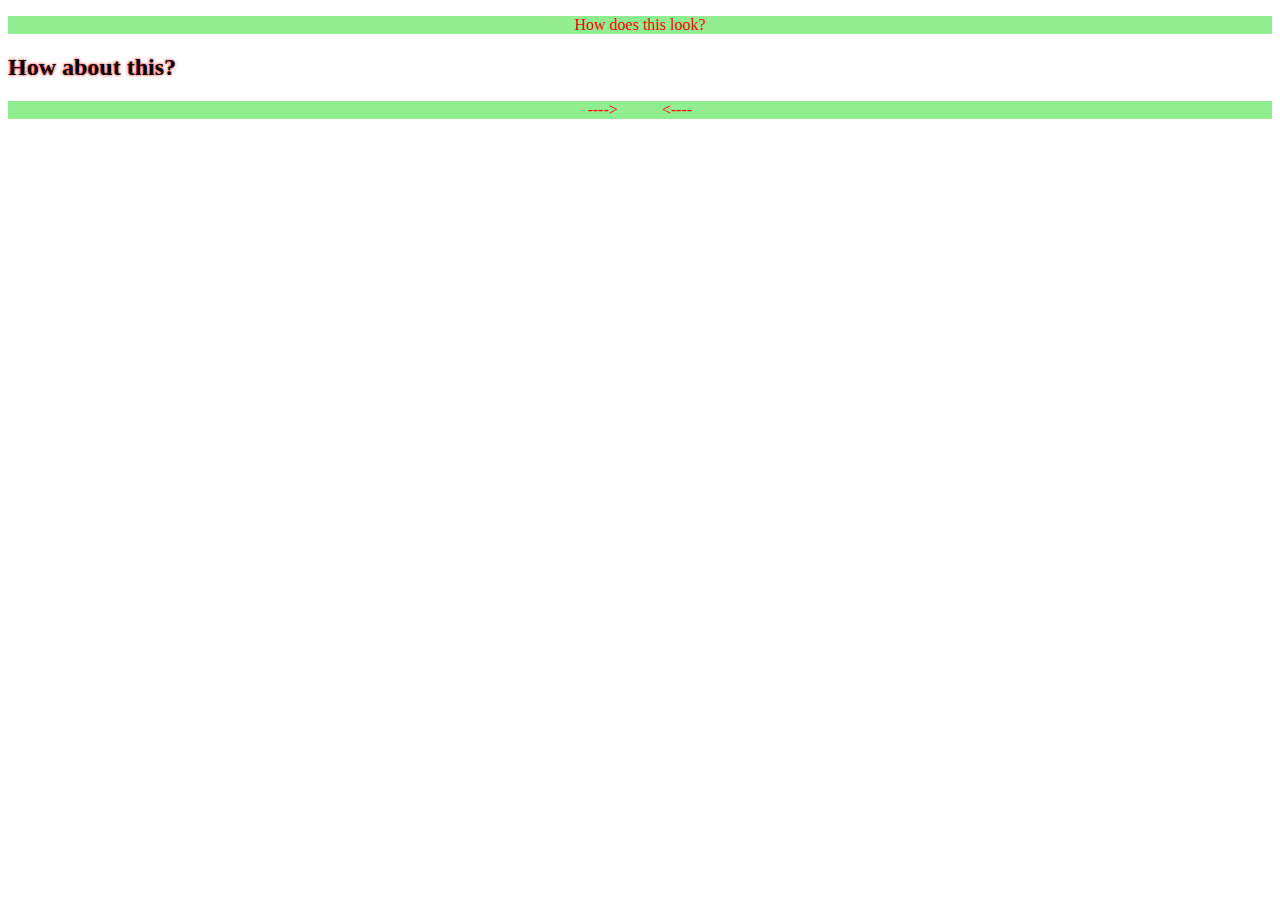
<file: Basic_HTML_and_CSS/Basic_HTML_5.html>
<!DOCTYPE html>
<html>
	<body>
		<link rel="stylesheet" type="text/css" href="Basic_CSS_2.css">
		<p>How does this look?</p>
		<h2>How about this?</h2>
		<p>----&gt; &#160;&#160;&#160;&#160;&#160;&#160;&#160;&#160;&#160; &lt;----</p>
	</body>
</html>
</file>
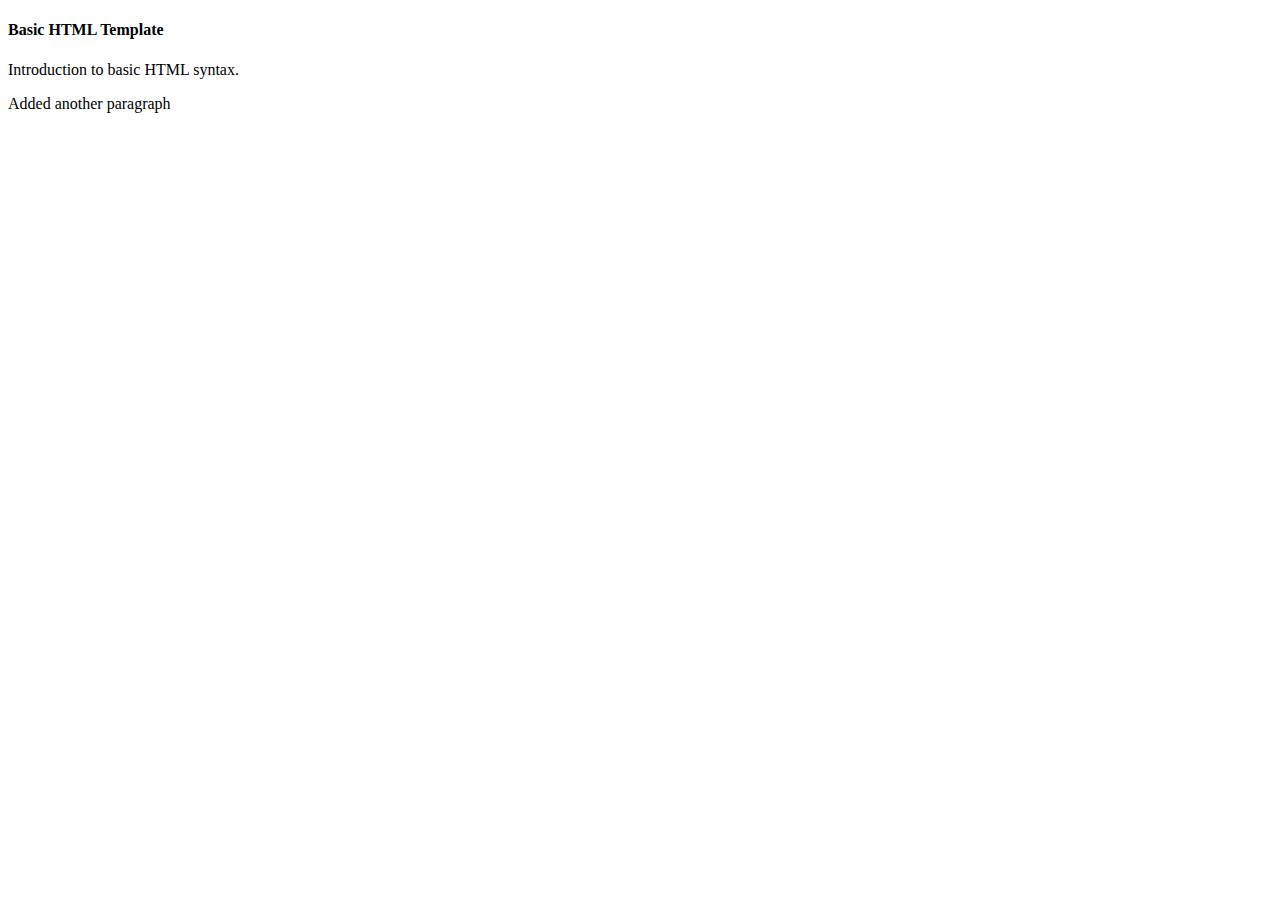
<file: Basic_HTML_and_CSS/BasicHTML.html>
<!DOCTYPE html>
<html lang="en">
    <head>
        <title>Basic HTML</title>
        <meta charset="utf-8">
        <meta name="author" content="Rob"
    </head>
    <body>
        <header>
            <h4>Basic HTML Template</h4>
        </header>
        <p>Introduction to basic HTML syntax.<p>
        <p>Added another paragraph</p>
    </body>
</html>
</file>
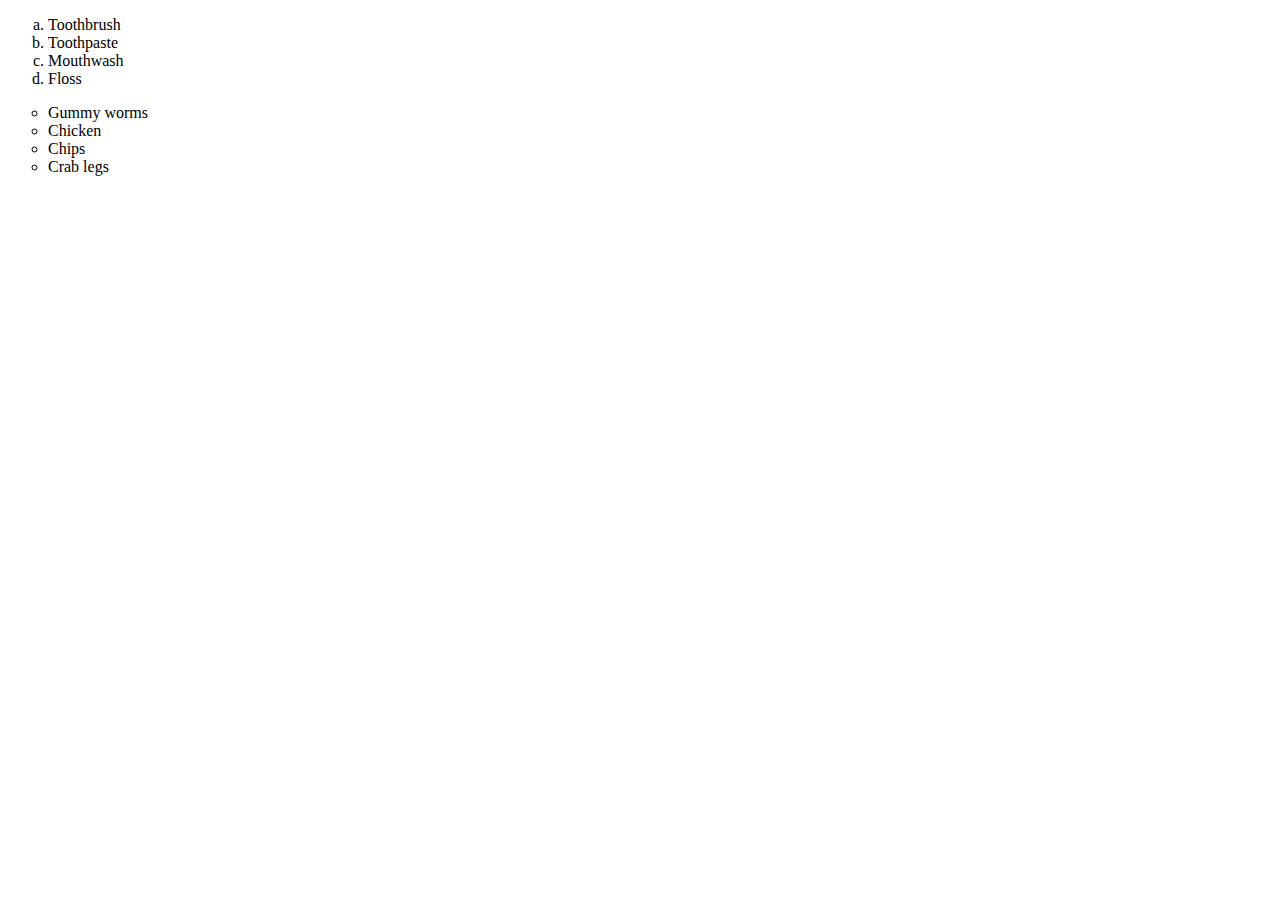
<file: Basic_HTML_and_CSS/HTML_Lists.html>
<!DOCTYPE html>
<html lang="en">
	<body>
		<ol>
			<li>Toothbrush</li>
			<li>Toothpaste</li>
			<li>Mouthwash</li>
			<li>Floss</li>
		</ol>
		<ul>
			<li>Gummy worms</li>
			<li>Chicken</li>
			<li>Chips</li>
			<li>Crab legs</li>
		</ul>
		<link rel="stylesheet" type="text/css" href="CSS_Lists.css"
	</body>
</html>
</file>
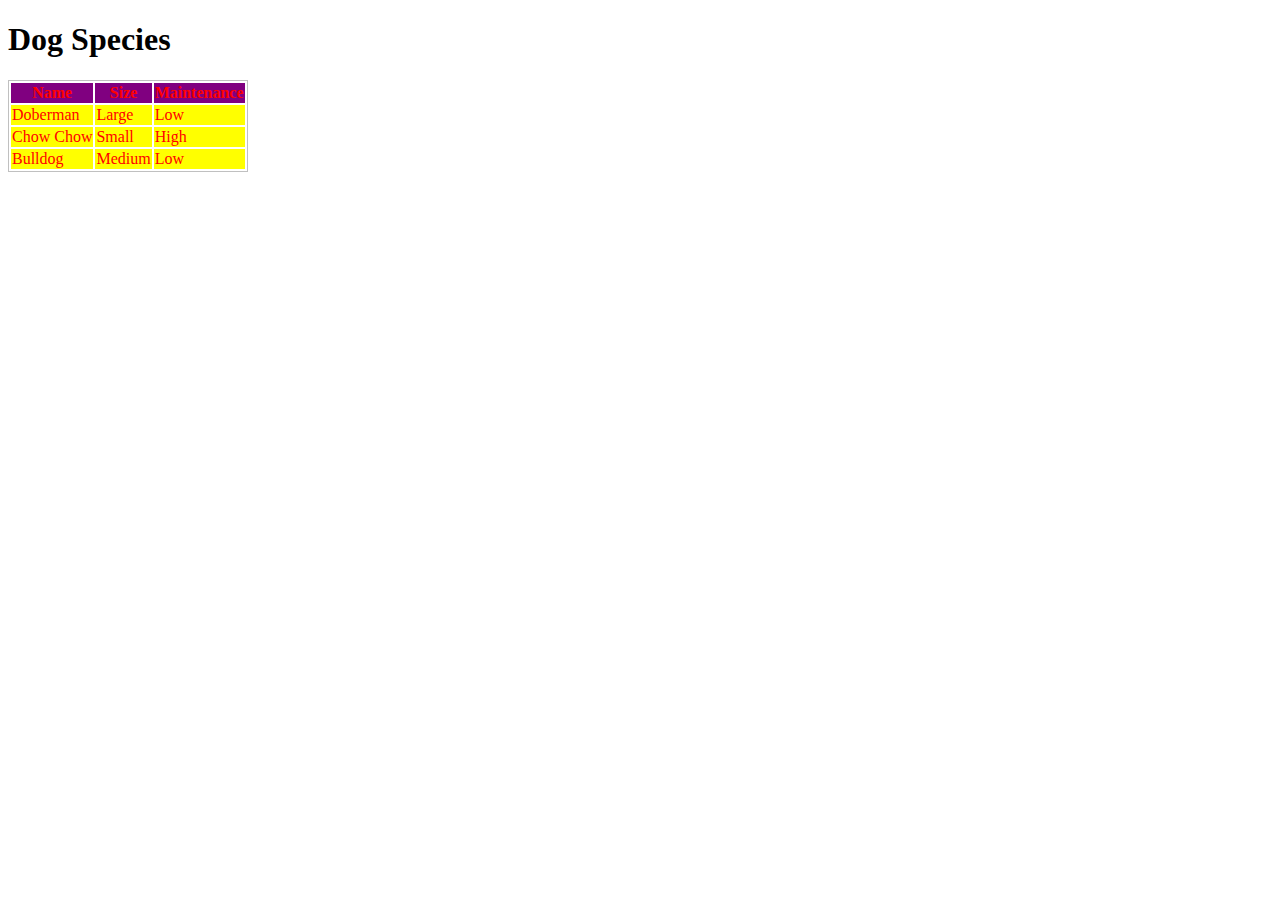
<file: Basic_HTML_and_CSS/HTML_Table.html>
<!DOCTYPE html>
<html lang="en">
	<body>
		<h1>Dog Species</h1>
		<table style="width 100%">
			<tr>
				<th>Name</th>
				<th>Size</th>
				<th>Maintenance</th>
			</tr>
			<tr>
				<td>Doberman</td>
				<td>Large</td>
				<td>Low</td>
			</tr>
			<tr>
				<td>Chow Chow</td>
				<td>Small</td>
				<td>High</td>
			</tr>
			<tr>
				<td>Bulldog</td>
				<td>Medium</td>
				<td>Low</td>
			</tr>
		</table>
		<link rel="stylesheet" type="text/css" href="CSS_Table.css">
	</body>
</html>
</file>
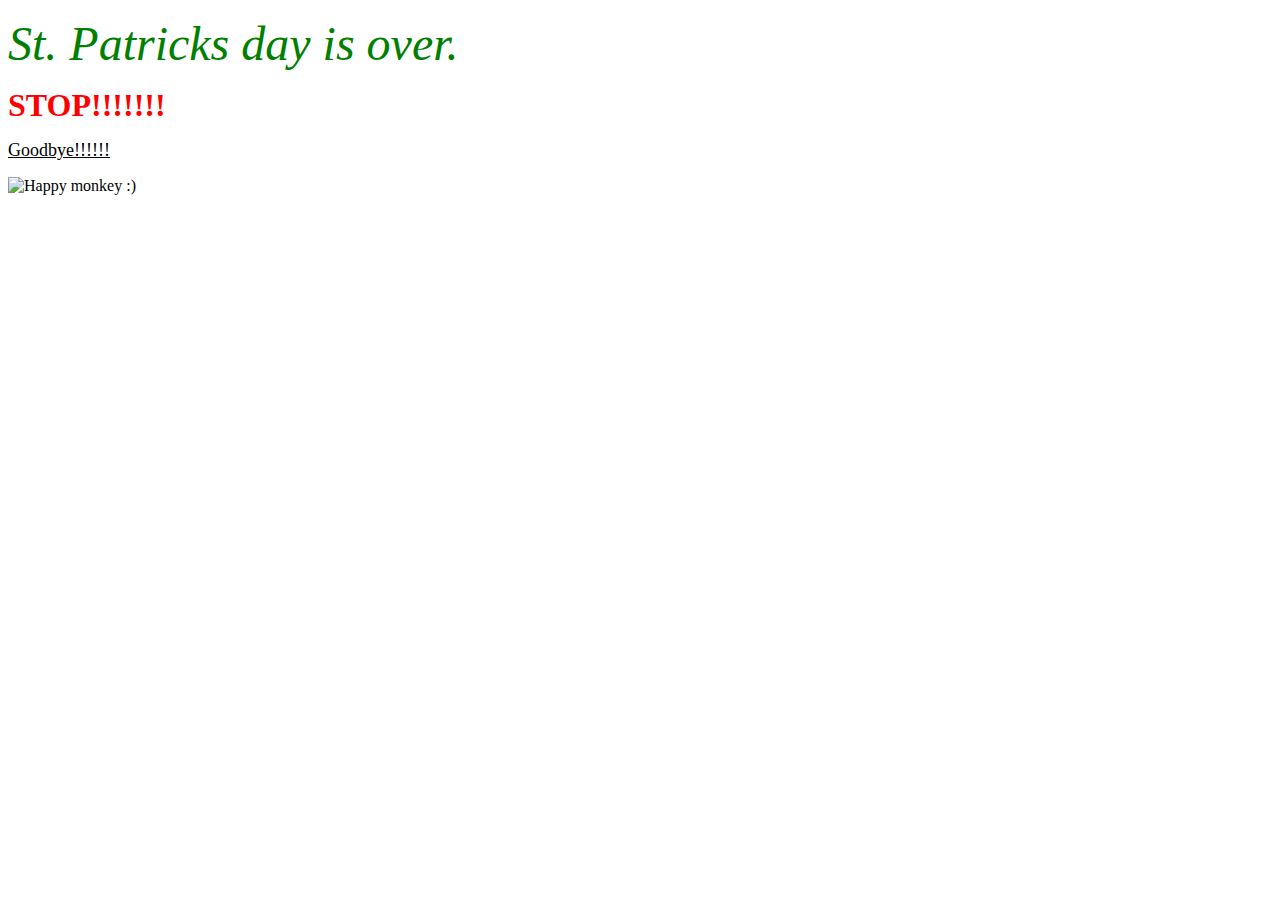
<file: Basic_HTML_and_JavaScript_1/Basic_HTML_1.html>
<!DOCTYPE html>
<html lang="en">
	<head>
		<title>Java Alert</title>
		<meta charset="utf-8">
	</head>
	<body>
	<p><font color="green" face="Ariel" size="7"><i>St. Patricks day is over.</i></font></p>
	<p><font color="##FF0000" size="6"><b>STOP!!!!!!!</b></font></p>
	<p><font size="4"><u>Goodbye!!!!!!</u></font></p>
	<img sc="monkey_smiling.jpg" alt="Happy monkey :)" width="400" height="500">
	</body>
	<script src="Basic_JavaScript_1.js"></script>
</html>
</file>
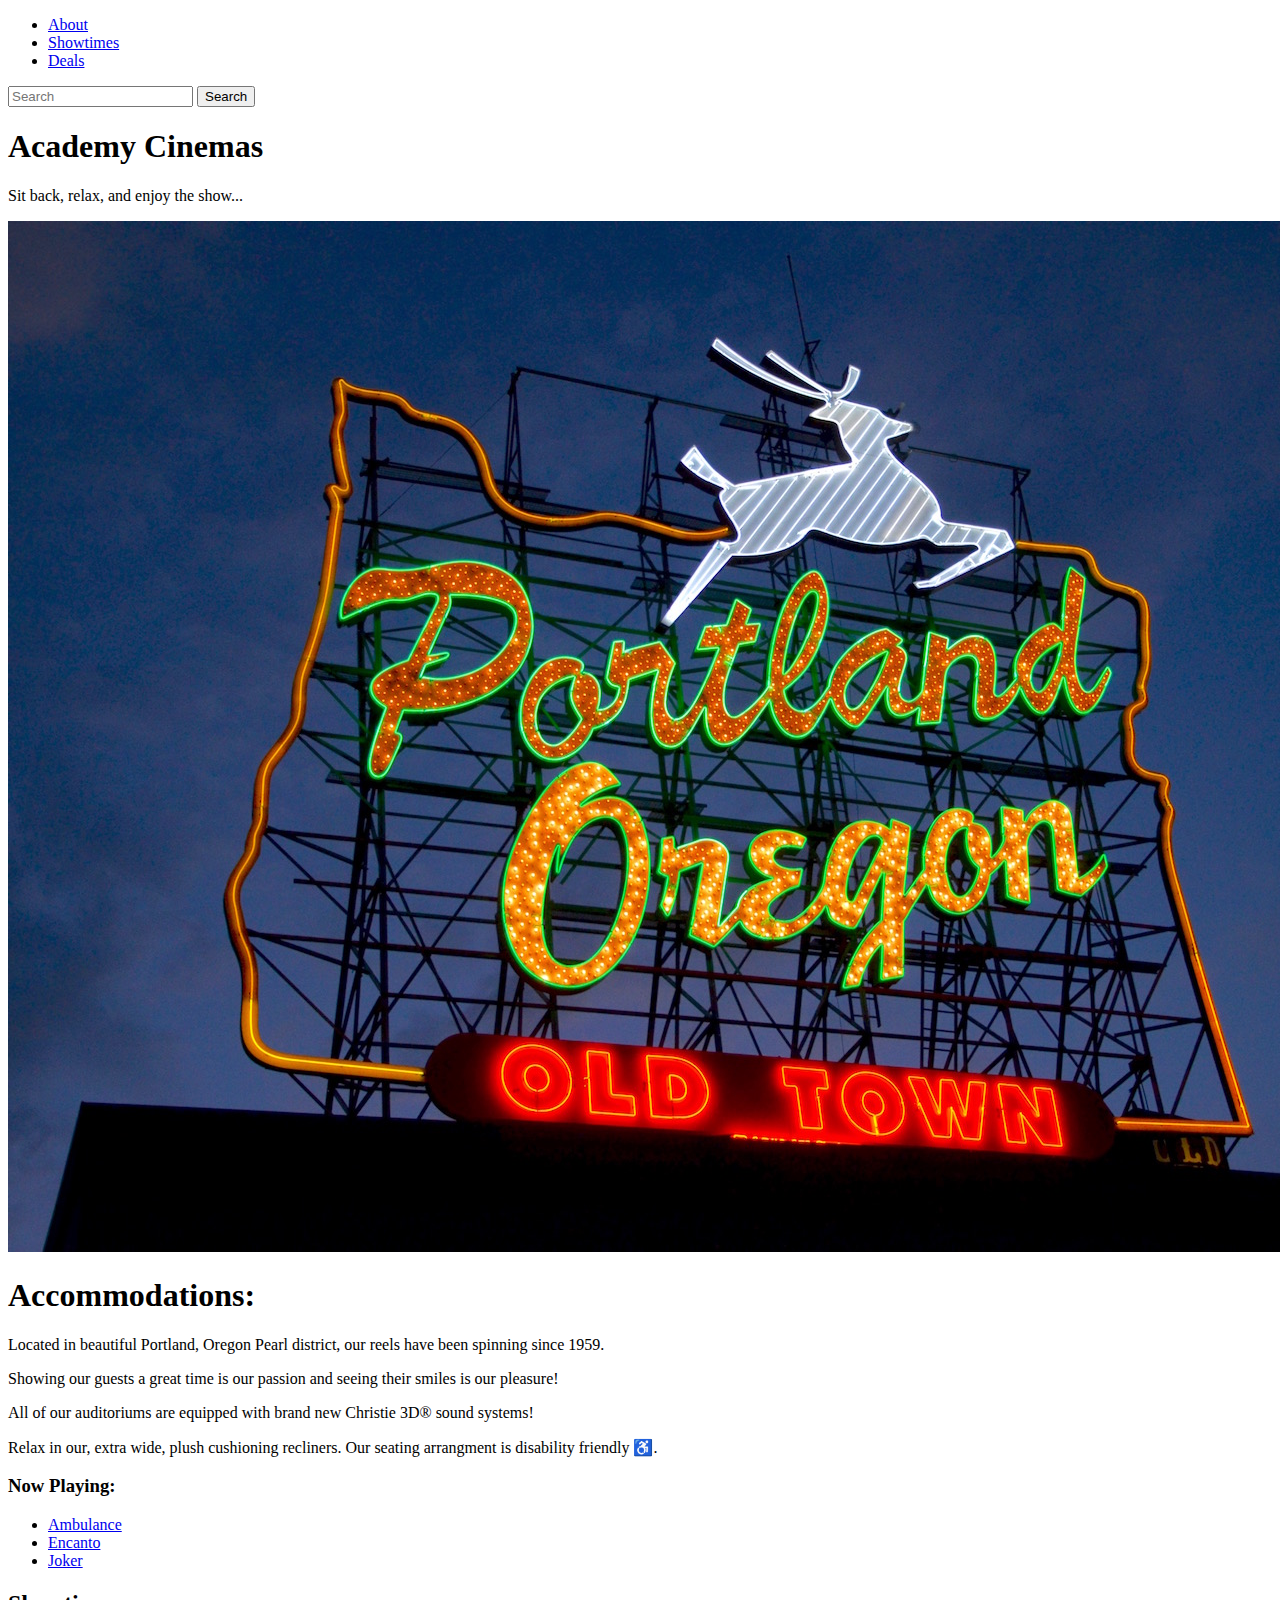
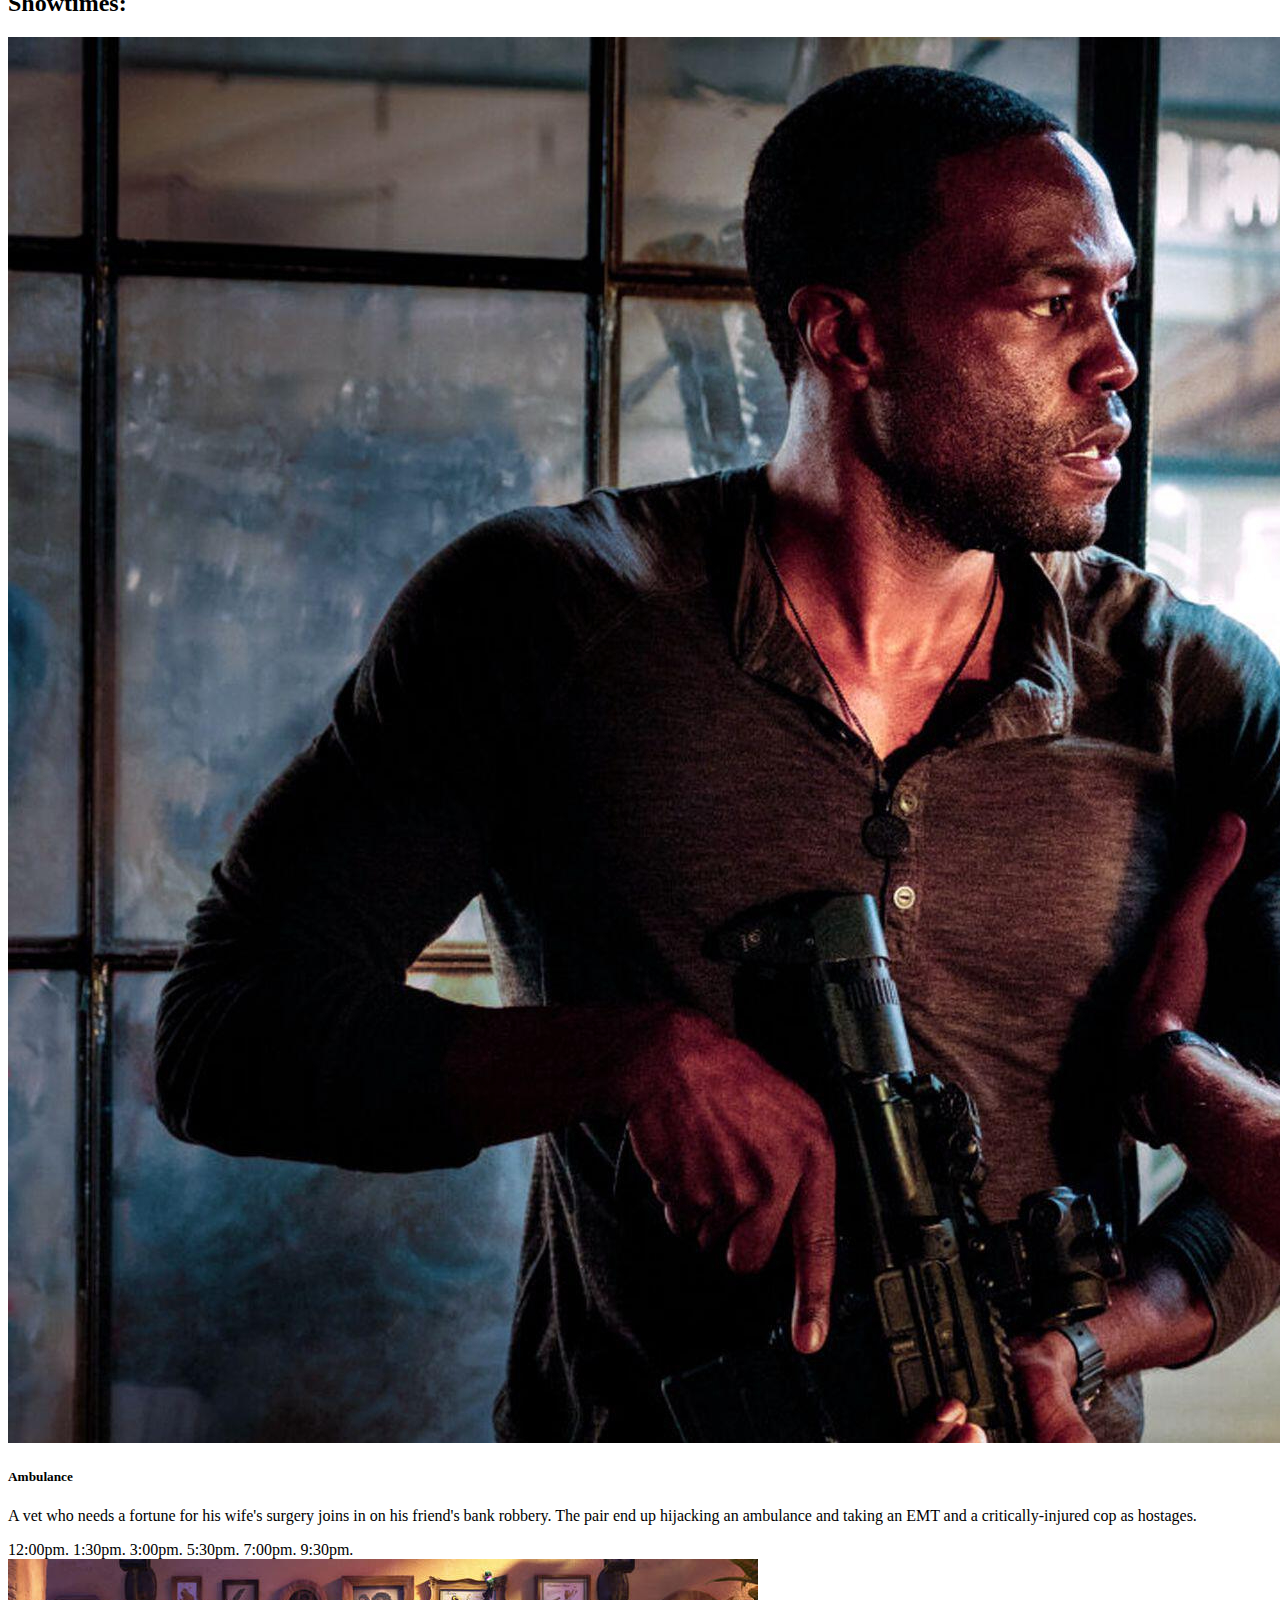
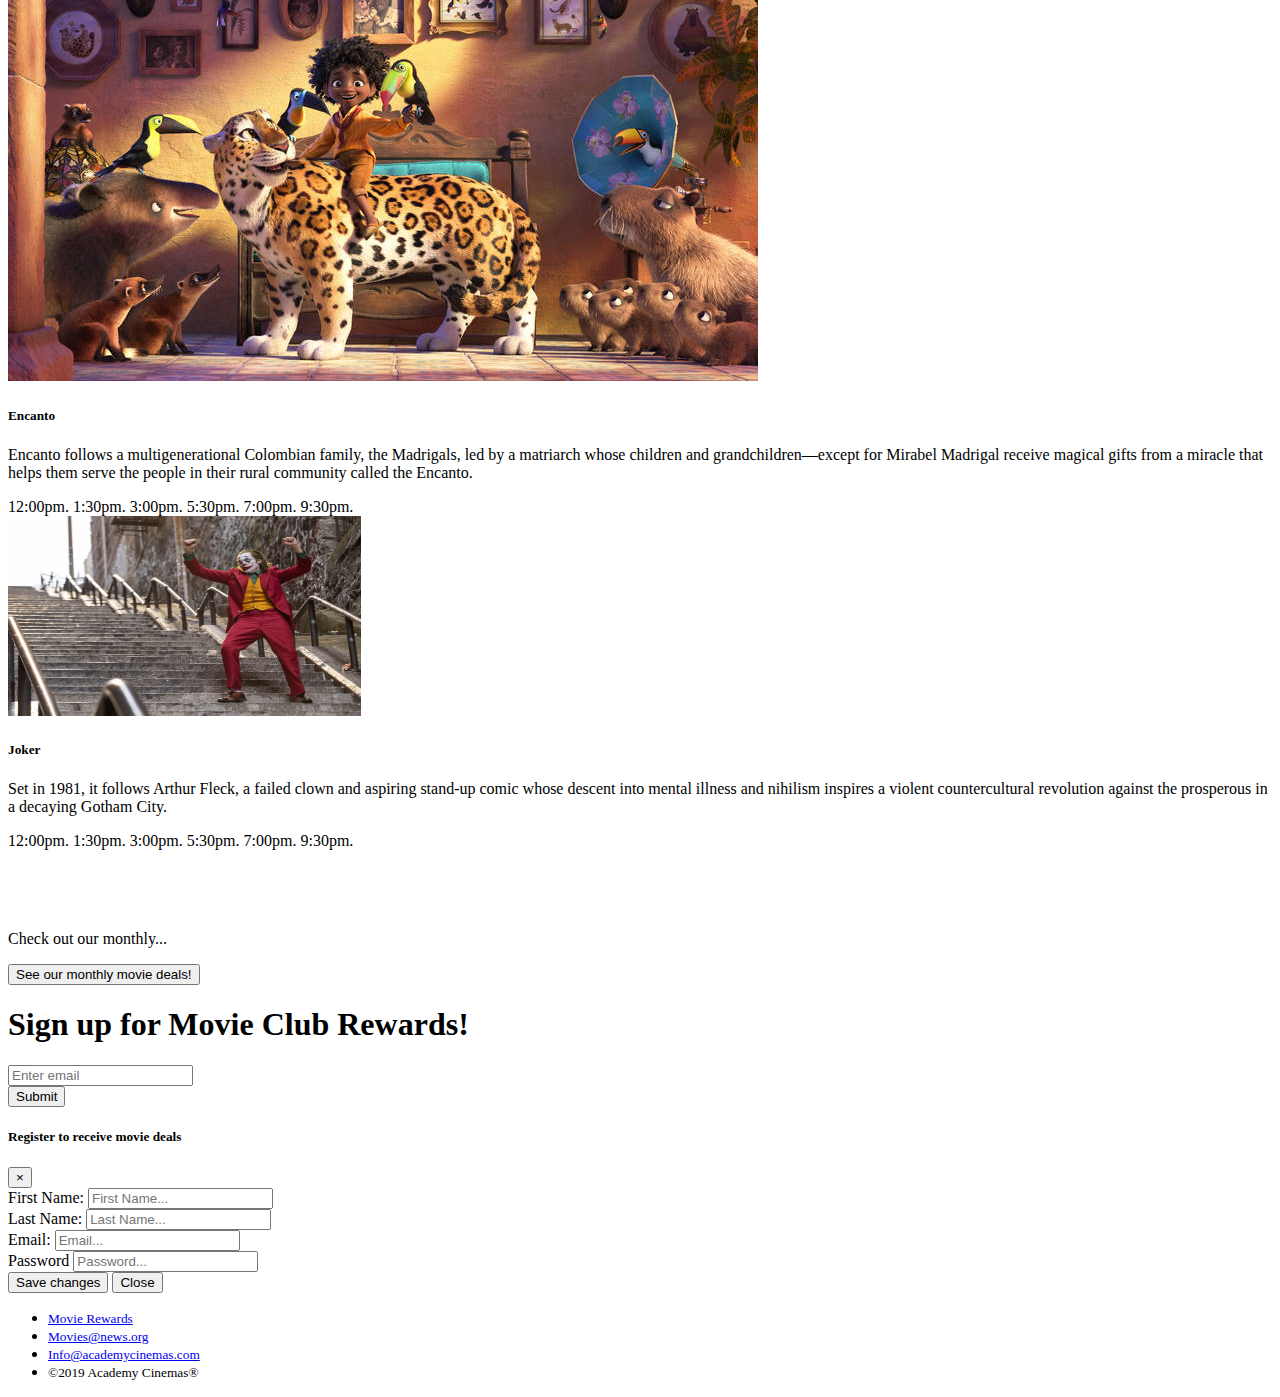
<file: bootstrap4_project/academy_cinemas.html>
<!doctype html>
<html lang="en">
  <head>
    <!-- Required meta tags -->
    <meta charset="utf-8">
    <meta name="viewport" content="width=device-width, initial-scale=1, shrink-to-fit=no">

    <!-- Bootstrap CSS -->
    <link rel="stylesheet" href="https://cdn.jsdelivr.net/npm/bootstrap@4.1.3/dist/css/bootstrap.min.css" integrity="sha384-MCw98/SFnGE8fJT3GXwEOngsV7Zt27NXFoaoApmYm81iuXoPkFOJwJ8ERdknLPMO" crossorigin="anonymous">

    <title>Academy Cinemas!</title>
  </head>
  <body>

    <div class="container">


        <nav class="navbar navbar-expand-lg navbar-light bg-info">

            <div class="collapse navbar-collapse" id="navbarSupportedContent">
              <ul class="navbar-nav mr-auto">
                <li class="nav-item active">
                  <a class="nav-link text-light" href="#about-info">About</a>
                </li>
                <li class="nav-item active">
                  <a class="nav-link text-light" href="#show-time">Showtimes</a>
                </li>
                <li class="nav-item active">
                  <a class="nav-link text-light" href="#deal-link">Deals</a>
                </li>
              </ul>
              <form class="form-inline my-2 my-lg-0">
                <input class="form-control mr-sm-2" type="search" placeholder="Search" aria-label="Search">
                <button class="btn btn-primary my-2 my-sm-0 text-light" type="submit">Search</button>
              </form>
            </div>
          </nav>

          <div class="jumbotron jumbotron-fluid bg-info text-center">
            <div class="container">
              <h1 class="display-4 text-light">Academy Cinemas</h1>
              <p class="lead text-light">Sit back, relax, and enjoy the show...</p>
            </div>
          </div>

          <div class="container">
            <div class="row">
              <div class="col-sm">
                
                <img class="img-fluid" src="./Img/port_or.jpg" alt=""/>                    


              </div>
              <div class="col-sm">
                
                <h1 id="about-info">Accommodations:</h1>
                <p>Located in beautiful Portland, Oregon Pearl district, our reels have been spinning since 1959.</p>
                <p>Showing our guests a great time is our passion and seeing their smiles is our pleasure!</p>
                <p>All of our auditoriums are equipped with brand new Christie 3D&reg; sound systems!</p>
                <p>Relax in our, extra wide, plush cushioning recliners. Our seating arrangment is disability friendly &#9855;.</p>


              </div>
              <div class="col-sm">
                
                <h3>Now Playing:</h3>
                <ul class="list-group">
                    <li class="list-group-item">
                        <a class="nav-link" href="#show-time">Ambulance</a>
                    </li>
                    <li class="list-group-item">
                        <a class="nav-link" href="#show-time">Encanto</a>
                    </li>
                    <li class="list-group-item">
                        <a class="nav-link" href="#show-time">Joker</a>
                    </li>
                </ul>             
              </div>
            </div>
          </div>

          <!-- Show Times -->

            <h2 id="show-time">Showtimes:</h2>
            <div class="card-deck">               
            <div class="card">
                <img class="card-img-top" src="./Img/move1.jpg" alt="Ambulance">
                <div class="card-body">
                <h5 class="card-title">Ambulance</h5>
                <p class="card-text">A vet who needs a fortune for his wife's surgery joins in on his friend's bank robbery. The pair end up hijacking an ambulance and taking an EMT and a critically-injured cop as hostages.</p>
                <span class="badge badge-pill badge-info">12:00pm.</span>
                <span class="badge badge-pill badge-info">1:30pm.</span>
                <span class="badge badge-pill badge-info">3:00pm.</span>
                <span class="badge badge-pill badge-info">5:30pm.</span>
                <span class="badge badge-pill badge-info">7:00pm.</span>
                <span class="badge badge-pill badge-info">9:30pm.</span>
                </div>
            </div>
            <div class="card">
                <img class="card-img-top" src="./Img/move 2.jpg" alt="Encanto">
                <div class="card-body">
                <h5 class="card-title">Encanto</h5>
                <p class="card-text">Encanto follows a multigenerational Colombian family, the Madrigals, led by a matriarch whose children and grandchildren—except for Mirabel Madrigal receive magical gifts from a miracle that helps them serve the people in their rural community called the Encanto.</p>
                <span class="badge badge-pill badge-info">12:00pm.</span>
                <span class="badge badge-pill badge-info">1:30pm.</span>
                <span class="badge badge-pill badge-info">3:00pm.</span>
                <span class="badge badge-pill badge-info">5:30pm.</span>
                <span class="badge badge-pill badge-info">7:00pm.</span>
                <span class="badge badge-pill badge-info">9:30pm.</span>
                </div>
            </div>
            <div class="card">
                <img class="card-img-top" src="./Img/move3.jpg" width="353" height="200" alt="Joker">
                <div class="card-body">
                <h5 class="card-title">Joker</h5>
                <p class="card-text">Set in 1981, it follows Arthur Fleck, a failed clown and aspiring stand-up comic whose descent into mental illness and nihilism inspires a violent countercultural revolution against the prosperous in a decaying Gotham City.</p>
                <span class="badge badge-pill badge-info">12:00pm.</span>
                <span class="badge badge-pill badge-info">1:30pm.</span>
                <span class="badge badge-pill badge-info">3:00pm.</span>
                <span class="badge badge-pill badge-info">5:30pm.</span>
                <span class="badge badge-pill badge-info">7:00pm.</span>
                <span class="badge badge-pill badge-info">9:30pm.</span>
                </div>
            </div>
            </div>

          <!-- End Show Times -->
          
          <!-- Jumbotron Heading -->
          <div class="jumbotron jumbotron-fluid bg-info mt-5 text-center">
            <div class="container">
              <h1 class="display-4 hidden-sm-down" style="color: #fff; font-family: roboto; font-weight: 900; text-transform: uppercase;">Movie Deals</h1>
              <p class="lead">Check out our monthly...</p>
              <!-- Movie Deals -->
              <button type="button" class="btn btn-primary" data-toggle="modal" data-target="#register">See our monthly movie deals!</button>
              <!-- End Movie Deals -->
            </div>
          </div>
          <!-- End Jumbotron Heading-->

          <!-- Sign Up Form -->
          <div class="text-center">
                <form>
                    <h1 class="text-primary my-5" id="deal-link">Sign up for Movie Club Rewards!</h1>
                    <div class="form-group">
                        <input type="email" class="form-control" id="exampleInputEmail1" aria-describedby="emailHelp" placeholder="Enter email">
                    </div>
                    <button type="button" class="btn btn-primary popover-dismiss" data-container="body" data-toggle="popover" data-placement="top" data-content="Submit your email to receive great movie reward deals!!">
                      Submit</button>
                </form>
          </div>

          <!-- Form Modal -->
          <div class="modal" id="register" tabindex="-1" role="dialog">
            <div class="modal-dialog" role="document">
              <div class="modal-content">
                <div class="modal-header">
                  <h5 class="modal-title">Register to receive movie deals</h5>
                  <button type="button" class="close" data-dismiss="modal" aria-label="Close">
                    <span aria-hidden="true">&times;</span>
                  </button>
                </div>
                <div class="modal-body">
                  
                  <form>
                    <div class="form-group">
                      <label for="formGroupExampleInput">First Name:</label>
                      <input type="text" class="form-control" id="firstname" placeholder="First Name...">
                    </div>
                    <div class="form-group">
                      <label for="formGroupExampleInput2">Last Name:</label>
                      <input type="text" class="form-control" id="lastname" placeholder="Last Name...">
                    </div>
                    <div class="form-group">
                      <label for="formGroupExampleInput2">Email:</label>
                      <input type="text" class="form-control" id="email" placeholder="Email...">
                    </div>
                    <div class="form-group">
                      <label for="formGroupExampleInput2">Password</label>
                      <input type="text" class="form-control" id="password" placeholder="Password...">
                    </div>
                  </form>

                </div>
                <div class="modal-footer">
                  <button type="button" class="btn btn-primary">Save changes</button>
                  <button type="button" class="btn btn-secondary" data-dismiss="modal">Close</button>
                </div>
              </div>
            </div>
          </div>
          <!-- End Form Modal -->

          <div class="container my-5">
                <ul class="nav nav-inline">
                    <li class="nav-item">
                        <small><a class="nav-link active" href="#">Movie Rewards</a></a></small>
                    </li>
                    <li class="nav-item">
                        <small><a class="nav-link" href="#">Movies@news.org</a></small>
                    </li>
                    <li class="nav-item">
                        <small><a class="nav-link" href="#">Info@academycinemas.com</a></small>
                    </li>
                    <li class="nav-item">
                        <small class="nav-link">&copy;2019 Academy Cinemas&reg;</small>
                    </li>
                </ul>
          </div>
          <!-- End Sign Up Form -->










    </div>

    <!-- jQuery first, then Popper.js, then Bootstrap JS -->
    <script src="https://code.jquery.com/jquery-3.3.1.slim.min.js" integrity="sha384-q8i/X+965DzO0rT7abK41JStQIAqVgRVzpbzo5smXKp4YfRvH+8abtTE1Pi6jizo" crossorigin="anonymous"></script>
    <script src="https://cdn.jsdelivr.net/npm/popper.js@1.14.3/dist/umd/popper.min.js" integrity="sha384-ZMP7rVo3mIykV+2+9J3UJ46jBk0WLaUAdn689aCwoqbBJiSnjAK/l8WvCWPIPm49" crossorigin="anonymous"></script>
    <script src="https://cdn.jsdelivr.net/npm/bootstrap@4.1.3/dist/js/bootstrap.min.js" integrity="sha384-ChfqqxuZUCnJSK3+MXmPNIyE6ZbWh2IMqE241rYiqJxyMiZ6OW/JmZQ5stwEULTy" crossorigin="anonymous"></script>
    <script>
      $('.popover-dismiss').popover({
        trigger: 'focus'
      });
    </script>
  </body>
</html>
</file>
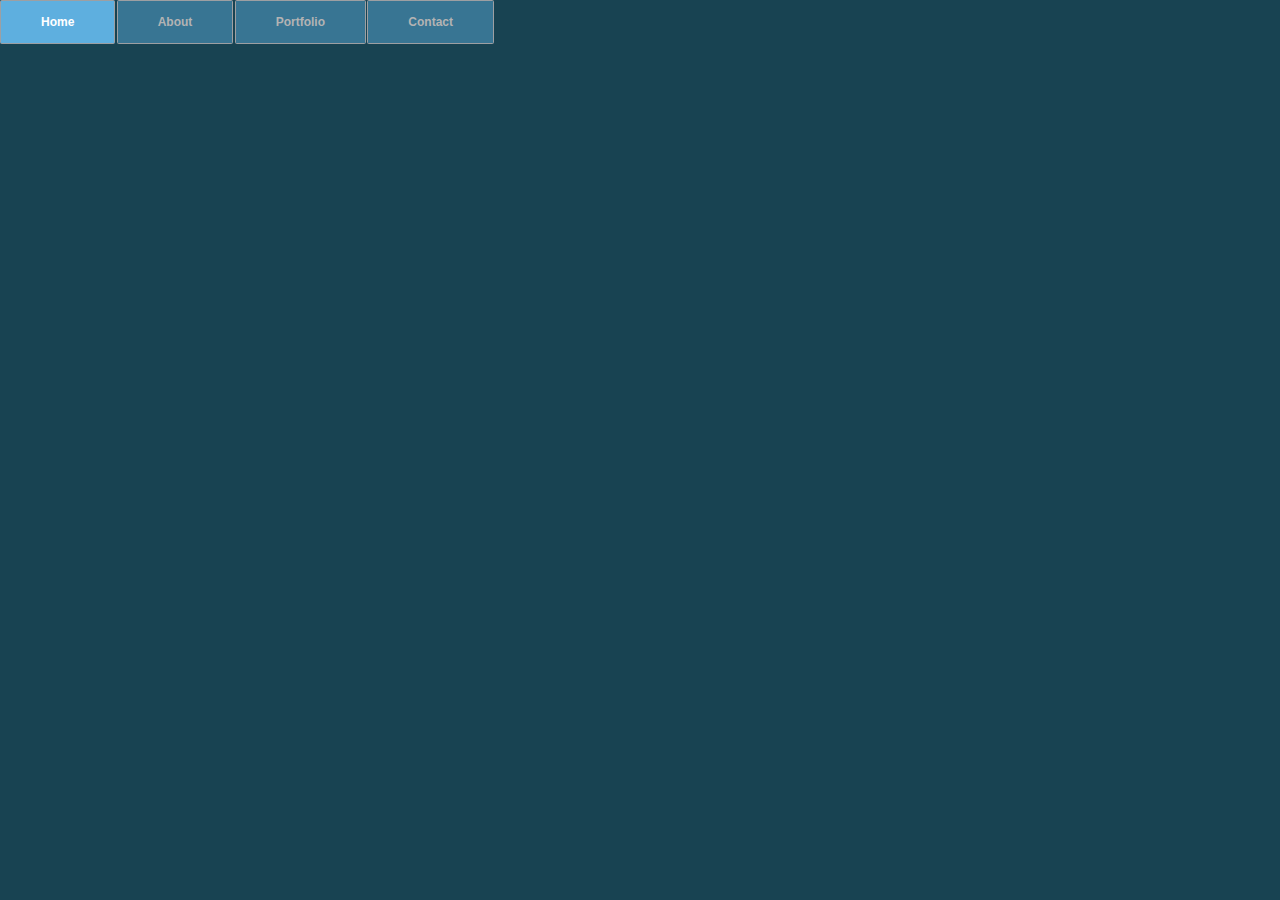
<file: Creating-a-CSS-menu/css_menu-rollover.html>
<!DOCTYPE html>
<html lang="en">
    <head>
        <meta charset="utf-8">
        <title>CSS Drop-down Menu Demo</title>
        <link rel="stylesheet" href="./CSS/menu_rollover.css">
    </head>
    <body>

        <div class="wrap">
            <div class="menu-container">
                <ul class="menu">
                    <li>Home</li>
                    <li>About</li>
                    <li>Portfolio
                        <ul class="submenu">
                            <li>Page 1</li>
                            <li>Page 2</li>
                            <li>Page 3</li>
                            <li>Page 4</li>
                        </ul>
                    </li>
                    <li>Contact</li>
                </ul>
            </div>
        </div>

        
    </body>
</html>
</file>
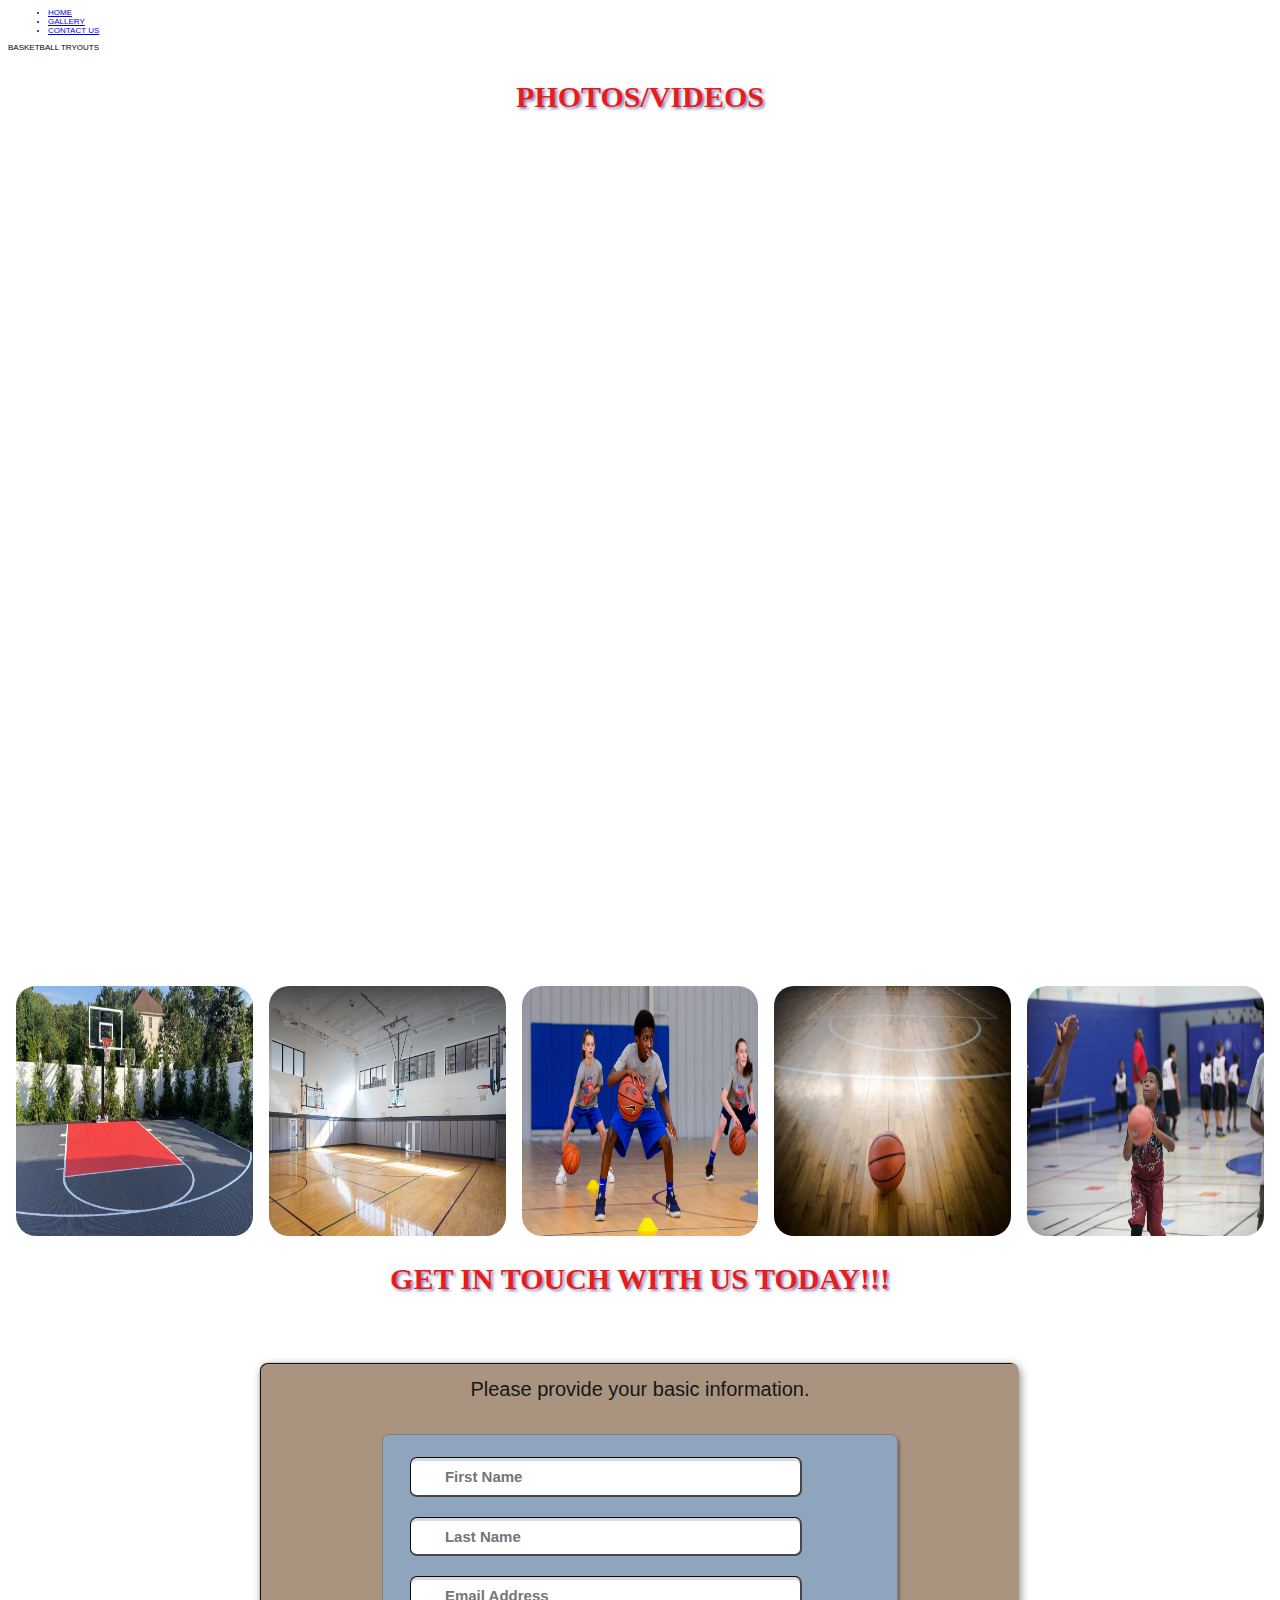
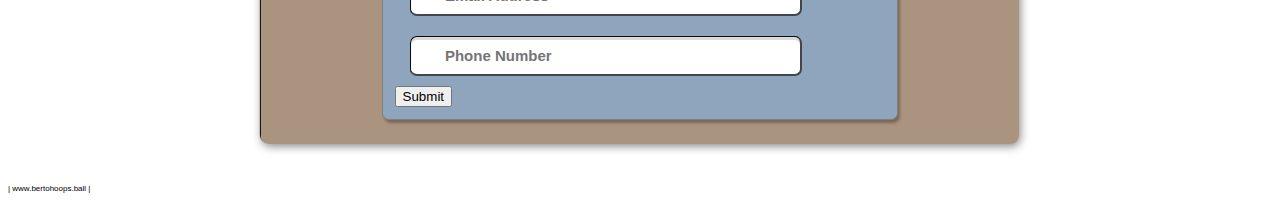
<file: One-Page Website/one_page_website.html>
<!DOCTYPE html>
<html lang="en">
	<head>
		<title>Roberto's Basketball Tryouts</title>
		<meta charset="utf-8">
		<link rel="stylesheet" href="./CSS/one_page_website.css">
	</head>
	<body>
		
		<!-- NAV -->
		<div>
			<div>
				<ul>
					<a href="#home"><li>HOME</li></a>
					<a href="#gallery"><li>GALLERY</li></a>
					<a href="#contact"><li>CONTACT US</li></a>
				</ul>
			</div>
		</div>
		<!-- END NAV -->
		
		<!-- HOME -->
		<div id="home">
			<div>
				<div>
					<span>BASKETBALL TRYOUTS</span>
				</div>
			</div>
		</div>
		<!-- END HOME -->
		
		<!-- GALLERY -->
		<section>
			<div id="gallery">
				<h1>Photos/Videos</h1>
				<div>
					
					<!-- VIDEO CONTAINER -->
					<div>
						<div>
							<iframe width="474" height="842" src="https://www.youtube.com/embed/BWV1f3Y-J9U" title="CRAZIEST Ankle Breaker 😭 #shorts" frameborder="0" allow="accelerometer; autoplay; clipboard-write; encrypted-media; gyroscope; picture-in-picture; web-share" allowfullscreen></iframe>
						</div>
					</div>
					<!-- END VIDEO CONTAINER -->
					
					<!-- LIGHT BOX -->
					<div class="row">
						<div class="column">
						  <img class="thumbnail" src="./Images/pic_1.jpg" style="width:100%;" onclick="openModal();currentSlide(1)" class="hover-shadow cursor">
						</div>
						<div class="column">
						  <img class="thumbnail" src="./Images/pic_2.jpg" style="width:100%" onclick="openModal();currentSlide(2)" class="hover-shadow cursor">
						</div>
						<div class="column">
						  <img class="thumbnail" src="./Images/pic_3.jpg" style="width:100%" onclick="openModal();currentSlide(3)" class="hover-shadow cursor">
						</div>
						<div class="column">
						  <img class="thumbnail" src="./Images/pic_4.jpg" style="width:100%" onclick="openModal();currentSlide(4)" class="hover-shadow cursor">
						</div>
						<div class="column">
							<img class="thumbnail" src="./Images/pic_5.jpg" style="width:100%;" onclick="openModal();currentSlide(5)" class="hover-shadow cursor">
						</div>
					</div>
					  
					  <div id="myModal" class="modal">
						<span class="close cursor" onclick="closeModal()">&times;</span>
						<div class="modal-content">
					  
						  <div class="mySlides">
							<div class="numbertext">1 / 5</div>
							<img src="./Images/pic_1_wide.jpg" style="width:100%">
						  </div>
					  
						  <div class="mySlides">
							<div class="numbertext">2 / 5</div>
							<img src="./Images/pic_2_wide.jpg" style="width:100%">
						  </div>
					  
						  <div class="mySlides">
							<div class="numbertext">3 / 5</div>
							<img src="./Images/pic_3_wide.jpg" style="width:100%">
						  </div>
						  
						  <div class="mySlides">
							<div class="numbertext">4 / 5</div>
							<img src="./Images/pic_4_wide.jpg" style="width:100%">
						  </div>

						  <div class="mySlides">
							<div class="numbertext">5 / 5</div>
							<img src="./Images/pic_5_wide.jpg" style="width:100%;">
						  </div>
						  
						  <a class="prev" onclick="plusSlides(-1)">&#10094;</a>
						  <a class="next" onclick="plusSlides(1)">&#10095;</a>
					  
						  <div class="caption-container">
							<p id="caption"></p>
						  </div>
					  
					  
						  <div class="column">
							<img class="thumbnail_wide" class="demo cursor" src="./Images/pic_1_wide.jpg" style="width:100%" onclick="currentSlide(1)">
						  </div>
						  <div class="column">
							<img class="thumbnail_wide" class="demo cursor" src="./Images/pic_2_wide.jpg" style="width:100%" onclick="currentSlide(2)">
						  </div>
						  <div class="column">
							<img class="thumbnail_wide" class="demo cursor" src="./Images/pic_3_wide.jpg" style="width:100%" onclick="currentSlide(3)">
						  </div>
						  <div class="column">
							<img class="thumbnail_wide" class="demo cursor" src="./Images/pic_4_wide.jpg" style="width:100%" onclick="currentSlide(4)">
						  </div>
						  <div class="column">
							<img class="thumbnail_wide" class="demo cursor" src="./Images/pic_5_wide.jpg" style="width:100%;" onclick="currentSlide(5)">
						  </div>
						</div>
					  </div>
					  <!-- END LIGHTBOX -->
					
				</div>
			</div>
		</section>
		<!-- END GALLERY -->
		
		<!-- CONTACT INFO -->
		<section class="form">
			<div id="contact">
				<div class="header-form">
					<h1 class="header-form">GET IN TOUCH WITH US TODAY!!!</h1>
					<div class="contact-text">
						<p>Please provide your basic information.</p>
						<div class="contact-form">
							<form action="" method="post">
								<input class="rsvp" type="text" value="" placeholder="First Name">
								<input class="rsvp" type="text" value="" placeholder="Last Name">
								<input class="rsvp" type="text" value="" placeholder="Email Address">
								<input class="rsvp" type="text" value="" placeholder="Phone Number">
								<div class="form-spacer">
								</div>
							<div class="submit">
								<input type="submit" value="Submit">
							</div>
							</form>
						</div>
					</div>
				</div>
			</div>
		</section>
		<!-- END CONTACT INFO -->
		
		<!-- FOOTER -->
		<div>
			&vert; www.bertohoops.ball &vert;
		</div>
		<!-- END FOOTER -->
	<script src="./JS/one_page_website.js"></script>
	</body>
</html>
</file>
<file: Basic_HTML_and_CSS/Basic_CSS_2.css>
p {
	color: red;
	background: lightgreen;
	font-size: big;
	text-align: center;
}
h2 {
	text-shadow: 0 0 3px #FF0000;
}
</file>
<file: Basic_HTML_and_CSS/CSS_Lists.css>
ol {
	list-style-type: lower-alpha;
}
ul {
	list-style-type: circle;
}
</file>
<file: Basic_HTML_and_CSS/CSS_Table.css>
table {
	border: 1px solid silver;
}
td:hover {
	background-color: deepskyblue;
	color: black;
}
tr, th {
	background-color: purple;
	color: light pink;
}
tr, td {
	background-color: yellow;
	color: red;
}
</file>
<file: Creating-a-CSS-menu/CSS/menu_rollover.css>
body {
    background: #184352;
}

.wrap {
    top: 0;
    left: 0;
    height: auto;
    width: 100%;
}

.menu-container {
    top: 0;
    left: 0;
    /*To the top of the screen*/
    position: absolute;
    width: 100%;
    background-color: #184352;
}

.menu {
    font: bold 12px/18px sans-serif;
    text-align: center;
    display:inline;
    margin: 0;
    padding: 0;
    list-style: none;
}

.menu li {
    color: #b3b3b3;
    display: inline-block;
    margin-right: -2px;
    position: relative;
    padding: 12px 40px;
    border: 1px solid #9d9fa2;
    border-radius: 1.5px;
    background-color: #387593;
    cursor: pointer;
}

.menu li:hover {
    background-color: #5eafdf;
    color: #fff;
}

.menu li:hover ul{
    display: block;
    opacity: 1;
    /*While hovered, drop down-menu appears
    This also avoids a block-level bug*/
    visibility: visible;
}

.submenu {
    padding: 0;
    left: 0;
    position: absolute;
    top: 43.5px;
    width: 125.5px;
    opacity: 0;
    /*While not being hovered, drop down-menu hides
    This also avoids a block-level bug*/
    visibility: hidden;
}

.submenu li{
    background-color: #387593;
    display: block;
    color: #b3b3b3;
}

.submenu li:hover{
    color: #fff;
    background-color: #5eafdf;
}
</file>
<file: One-Page Website/CSS/one_page_website.css>
/*
    GENERIC STYLES
*/

html {
    font-family: 'Franklin Gothic Medium', 'Arial Narrow', Arial, sans-serif;
    font-size: 50%;
}

h1, h2, h3, h4, h5, h6 {
    font-family:Georgia, 'Times New Roman', Times, serif
}

h1 {
    line-height: 50px;
    font-weight: 900px;
    font-size: 30px;
    text-transform: uppercase;
    text-align: center;
    color: #E91C1C;
    text-shadow: 2px 2px 3px rgba(0, 2, 117, 0.5);
}

p {
    font-weight: 300;
    font-size: 20px;
    line-height: 30px;
    padding-bottom: 15px;
}

.header-form {
    padding-bottom: 40px;
}

* {
    box-sizing: border-box;
  }
  
  .row > .column {
    padding: 0 8px;
  }
  
  .row:after {
    content: "";
    display: table;
    clear: both;
  }
  
  .column {
    float: left;
    width: 20%;
  }

.thumbnail {
    background-color: black;
    width: 250px;
    height: 250px;
    display: inline-block;
    background-size: cover;
    background-position: center center;
    background-repeat: no-repeat;
}  

.thumbnail_wide {
    background-color: black;
    width: 200px;
    height: 150px;
    display: inline-block;
    background-size: cover;
    background-position: center center;
    background-repeat: no-repeat;
}

/*
    LIGHTBOX
*/

/* The Modal (background) */
.modal {
    display: none;
    position: fixed;
    z-index: 1;
    padding-top: 100px;
    left: 0;
    top: 0;
    width: 100%;
    height: 100%;
    overflow: auto;
    background-color: black;
  }
  
  /* Modal Content */
  .modal-content {
    position: relative;
    background-color: #fefefe;
    margin: auto;
    padding: 0;
    width: 90%;
    max-width: 1200px;
  }
  
  /* The Close Button */
  .close {
    color: white;
    position: absolute;
    top: 10px;
    right: 25px;
    font-size: 35px;
    font-weight: bold;
  }
  
  .close:hover,
  .close:focus {
    color: #999;
    text-decoration: none;
    cursor: pointer;
  }
  
  .mySlides {
    display: none;
  }
  
  .cursor {
    cursor: pointer;
  }
  
  /* Next & previous buttons */
  .prev,
  .next {
    cursor: pointer;
    position: absolute;
    top: 50%;
    width: auto;
    padding: 16px;
    margin-top: -50px;
    color: white;
    font-weight: bold;
    font-size: 20px;
    transition: 0.6s ease;
    border-radius: 0 3px 3px 0;
    user-select: none;
    -webkit-user-select: none;
  }
  
  /* Position the "next button" to the right */
  .next {
    right: 0;
    border-radius: 3px 0 0 3px;
  }
  
  /* On hover, add a black background color with a little bit see-through */
  .prev:hover,
  .next:hover {
    background-color: rgba(0, 0, 0, 0.8);
  }
  
  /* Number text (1/3 etc) */
  .numbertext {
    color: #f2f2f2;
    font-size: 12px;
    padding: 8px 12px;
    position: absolute;
    top: 0;
  }
  
  img {
    margin-bottom: -4px;
    border: black;
    border-radius: 20px;
    background-color: black;
  }
  
  .caption-container {
    text-align: center;
    background-color: black;
    padding: 2px 16px;
    color: white;
  }
  
  .demo {
    opacity: 0.6;
  }
  
  .active,
  .demo:hover {
    opacity: 1;
  }
  
  img.hover-shadow {
    transition: 0.3s;
  }
  
  .hover-shadow:hover {
    box-shadow: 0 4px 8px 0 rgba(0, 0, 0, 0.2), 0 6px 20px 0 rgba(0, 0, 0, 0.19);
  }

/*
    CONTACT FORM
*/

.contact-text {
    width: 60%;
    padding: 10px;
    border-radius: 8px;
    margin: 0px auto;
    background-color: rgba(100, 65, 0, 0.3);
    box-shadow: -1px -1px 1px 0 rgba(0, 0, 0, 1), 1px 2px 10px 0 rgba(0, 0, 0, 0.5);
}

.contact-text h2 {
    width: 70%;
    text-align: center;
    margin: 0 auto;
    color: #13161b;
    font-weight: 500;
    font-size: 1.3em;
    letter-spacing: 0pt;
    word-spacing: 0pt;
}

.contact-text h2 span {
    width: 70%;
    text-align: center;
    margin: 0 auto;
    color: #13161b;
    font-weight: 900;
    font-size: 1.5em;
    font-variant: small-caps;
    letter-spacing: 0.4pt;
    word-spacing: 0.3pt;
}

.contact-text p {
    color: #13161b;
    width: 50%;
    margin: 0 auto;
    text-align: center;
}

.contact-text form {
    font-size: 15px;
    outline: none;
    font-weight: 600;
    color: #66809b;
    padding: 12px 12px;
    width: 70%;
    border: 1px solid #808080;
    margin: 2% auto;
    border-radius: 7px;
    background: rgb(143, 165, 189);
    box-shadow: 2px 3px 3px 0px rgba(0,0, 0, 0.3);
    font-family: "Raleway", sans-serif;
}

.contact-text {
    width: 60%;
    padding: 10px;
    border-radius: 8px;
    margin: 0px auto;
    background-color: rgba(156, 129, 104, 0.849);
    box-shadow: -1px -1px 1px 0 rgba(0, 0, 0, 1), 1px 2px 10px 0 rgba(0, 0, 0, 0.5);
}

.contact-text input[type="text"] {
    font-size: 15px;
    outline: none;
    font-weight: 600;
    color: #000000;
    padding: 2% 1% 2% 7%;
    width: 80%;
    border-top: 1px solid #090b0d;
    border-right: 2px solid #424549;
    border-bottom: 2px solid #424549;
    border-left: 1px solid #090b0d;
    margin: 10px 1em;
    border-radius: 7px;
    background: #ffffff;
    box-shadow: inset 0px 3px 0px 0px rgba(5, 5, 5, 0.15);
    font-family: "Raleway", sans-serif;
}

.contact-text input[type="text"]:hover {
    box-shadow: 0 0 18px rgba(100, 65, 0, 0.8);
}
</file>
